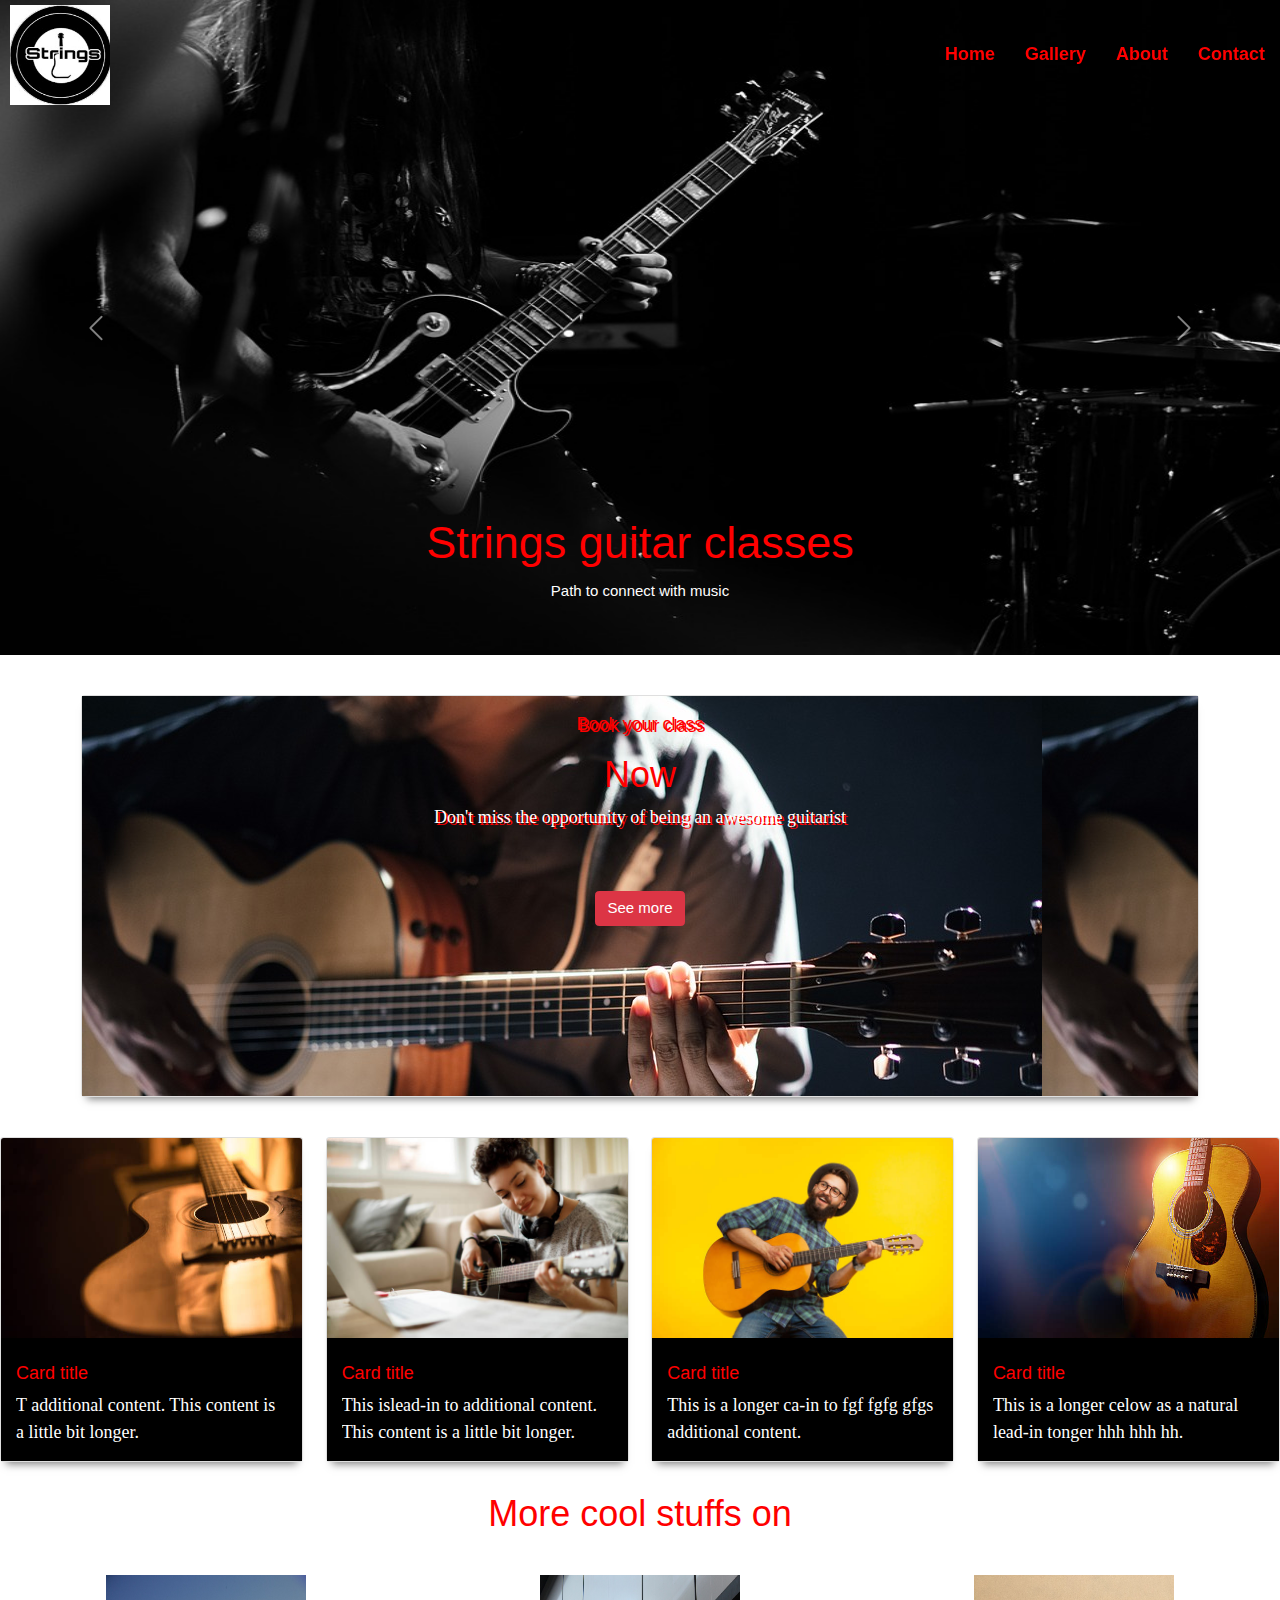
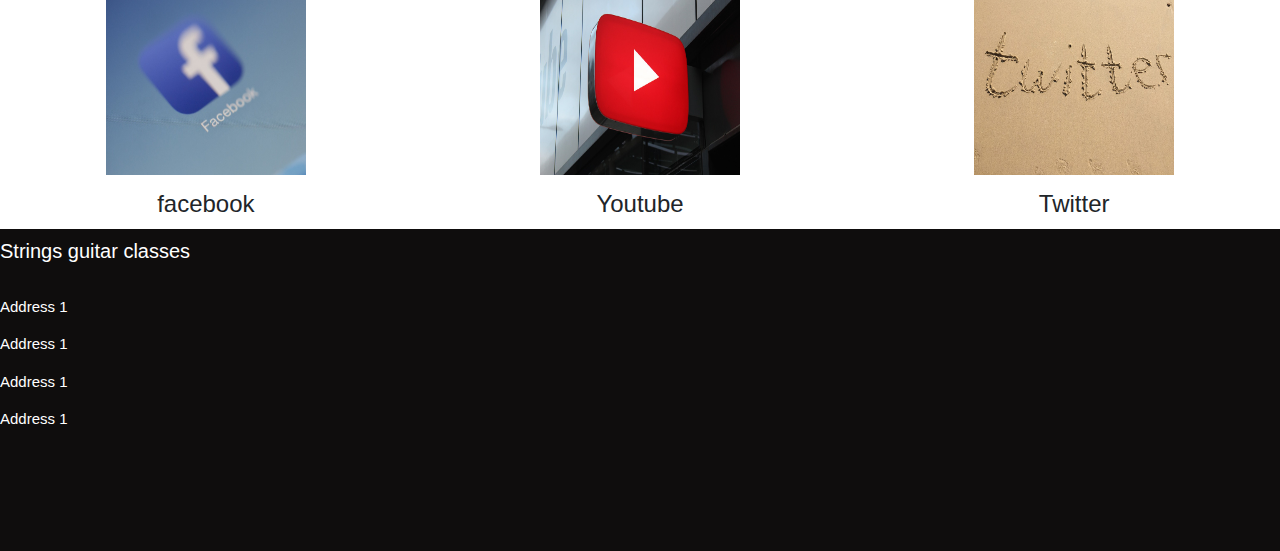
<file: index.html>
<!DOCTYPE html>
<html lang="en">

<head>
    <meta charset="UTF-8">
    <meta http-equiv="X-UA-Compatible" content="IE=edge">
    <meta name="viewport" content="width=device-width, initial-scale=1.0">
    <title> Strings guitar classes</title>
    <link rel="stylesheet" href="css/bootstrap.css">
    <link rel="stylesheet" href="style.css">
    <link rel="stylesheet" href="https://www.w3schools.com/w3css/4/w3.css">
</head>

<body>
    <!-----------------------nav bar-------------------------------->
    <section class="nav">

        <nav class="navbar navbar-dark navbar-expand-lg fixed-top" style="padding-top: 0px;">
            <div class="navbar-brand">
                <img src="images/logo.png" alt="" height="100px" width="100px" style="background-color:aliceblue;">
            </div>

            <button class="navbar-toggler" type="button" data-bs-toggle="collapse"
                data-bs-target="#navbarSupportedContent" aria-controls="navbarSupportedContent" aria-expanded="false"
                aria-label="Toggle navigation">
                <span class="navbar-toggler-icon"></span>
            </button>

            <div class="collapse navbar-collapse justify-content-end" id="navbarSupportedContent">
                <ul class="nav  ">
                    <li class="nav-item">
                        <a class="nav-link active" aria-current="page" href="#"
                            style="color:red; font-size: large; font-weight:600;">Home</a>
                    </li>
                    <li class="nav-item">
                        <a class="nav-link" href="gallery.html"
                            style="color:red;font-size: large; font-weight:600;">Gallery</a>
                    </li>
                    <li class="nav-item">
                        <a class="nav-link" href="about.html"
                            style="color:red;font-size: large; font-weight:600;">About</a>
                    </li>
                    <li class="nav-item">
                        <a class="nav-link" href="#" style="color:red;font-size: large; font-weight:600;">Contact</a>
                    </li>

                </ul>
            </div>
        </nav>
        </div>
    </section>
    <!----------------------------------carousel-------------------------->

    <section class="carousel ">
        <div id="carouselExampleFade" class="carousel slide carousel-fade" data-bs-ride="carousel">
            <div class="carousel-inner">
                <div class="carousel-item active" data-bs-interval="5000">
                    <img src="images/slider1.jpg" class="d-block w-100" alt="..." height="655px" width="600px">
                    <div class="carousel-caption">
                        <div class="w3-container w3-center w3-animate-right">
                            <h1 style="font-size: 3rem;color: red; font-family:Verdana, Geneva, Tahoma, sans-serif; ">
                                Strings guitar classes</h1>
                            <p style="font-family:Verdana, Geneva, Tahoma, sans-serif;">Path to connect with music</p>
                        </div>
                    </div>
                </div>
                <div class="carousel-item" data-bs-interval="3000">
                    <img src="images/slider2.jpg" class="d-block w-100" alt="..." height="655px">
                    <div class="carousel-caption">
                        <h1 style="font-size: 3rem;color: red; font-family:Verdana, Geneva, Tahoma, sans-serif; ">
                            Strings guitar classes</h1>
                        <p style="font-family:Verdana, Geneva, Tahoma, sans-serif;">Path to connect with music</p>
                    </div>
                </div>
                <div class=" carousel-item" data-bs-interval="3000">
                    <img src="images/slider3.jpg" class="d-block w-100" alt="..." height="655px">
                    <div class="carousel-caption">
                        <h1 style="font-size: 3rem;color: red; font-family:Verdana, Geneva, Tahoma, sans-serif; ">
                            Strings guitar classes</h1>
                        <p style="font-family:Verdana, Geneva, Tahoma, sans-serif;">Path to connect with music</p>
                    </div>
                </div>
            </div>
            <button class="carousel-control-prev" type="button" data-bs-target="#carouselExampleInterval"
                data-bs-slide="prev">
                <span class="carousel-control-prev-icon" aria-hidden="true"></span>
                <span class="visually-hidden">Previous</span>
            </button>
            <button class="carousel-control-next" type="button" data-bs-target="#carouselExampleInterval"
                data-bs-slide="next">
                <span class="carousel-control-next-icon" aria-hidden="true"></span>
                <span class="visually-hidden">Next</span>
            </button>
        </div>
    </section>
    <!---------------------------------demosection--------------------------->

    <section class="demo" style="padding-top: 40px; padding-bottom: 40px;">
        <div class="container">

            <div class="card text-center">

                <div class="card-body">
                    <p style="font-family: Verdana, Geneva, Tahoma, sans-serif;">Book your class</p>
                    <h1 class="card-title">Now</h1>
                    <p class="card-text">Don't miss the opportunity of being an awesome guitarist </p>
                    <br><br> <a href="#" class="btn btn-danger">See more</a>
                </div>

            </div>
        </div>
    </section>


    <!--------------------------images card-->
    <section class="img-card">
        <div class="container-fluid">
            <div class="row row-cols-1 row-cols-md-2 g-4">
                <div class="col-lg-3 col-md-6">
                    <div class="card">
                        <img src="images/cardimg1.jpg" class="card-img-top" alt="...">
                        <div class="card-body">
                            <h5 class="card-title">Card title</h5>
                            <p class="card-text">T
                                additional
                                content. This content is a little bit longer.</p>
                        </div>
                    </div>
                </div>
                <div class="col-lg-3 col-md-6">
                    <div class="card">
                        <img src="images/cardimg2.jpg" class="card-img-top" alt="...">
                        <div class="card-body">
                            <h5 class="card-title">Card title</h5>
                            <p class="card-text">This islead-in to
                                additional
                                content. This content is a little bit longer.</p>
                        </div>
                    </div>
                </div>
                <div class="col-lg-3 col-md-6">
                    <div class="card">
                        <img src="images/cardimg3.jpg" class="card-img-top" alt="...">
                        <div class="card-body">
                            <h5 class="card-title">Card title</h5>
                            <p class="card-text">This is a longer ca-in to fgf fgfg gfgs
                                additional
                                content.</p>
                        </div>
                    </div>
                </div>
                <div class="col-lg-3 col-md-6">
                    <div class="card">
                        <img src="images/cardimg4.jpg" class="card-img-top" alt="...">
                        <div class="card-body">
                            <h5 class="card-title">Card title</h5>
                            <p class="card-text">This is a longer celow as a natural lead-in tonger hhh hhh hh.</p>
                        </div>
                    </div>
                </div>
            </div>
        </div>
    </section>
    <!-------------------------Media--------------------------------->
    <section class="media">
        <div class="container-fluid">
            <h1 style="text-align: center; padding-bottom: 30px;padding-top: 20px;color: red;">More cool stuffs on</h1>
            <div class="row">
                <div class="col-lg-4 col-md-4">
                    <p class="mediaimg"><a href=""><img src="images/fb.jpg" class="fb" alt="" width="200px"
                                height="200px"></a></p>
                    <h3 style="text-align: center;">facebook</h3>
                </div>
                <div class="col-lg-4 col-md-4">
                    <p class="mediaimg"> <a href=""> <img src="images/yt.jpg" class="yt" alt="" width="200px"
                                height="200px"></a></p>
                    <h3 style="text-align: center;">Youtube</h3>
                </div>
                <div class="col-lg-4 col-md-4">
                    <p class="mediaimg"><a href=""><img src="images/tw.jpg" class="tw" alt="" width="200px"
                                height="200px"></a></p>
                    <h3 style="text-align: center;">Twitter</h3>
                </div>

            </div>
        </div>

    </section>


    <!------------------------------------Footer----------------------->
    <section class="footer">

        <div class="row">
            <div class="col-lg-6 col-md-6">

                <h4 style="color: white;">Strings guitar classes</h4>
                <br>
                <p style="color: white;">Address 1</p>
                <p style="color: white;">Address 1</p>
                <p style="color: white;">Address 1</p>
                <p style="color: white;">Address 1</p>

            </div>
            <div class="col-lg-6 col-md-6">
                <p><iframe class="map"
                        src="https://www.google.com/maps/embed?pb=!1m18!1m12!1m3!1d3737.95470412347!2d82.92155341439822!3d20.46705351209301!2m3!1f0!2f0!3f0!3m2!1i1024!2i768!4f13.1!3m3!1m2!1s0x3a244d5b08963d4b%3A0x3b3104241482ac4a!2sStrings_guitar_classes!5e0!3m2!1sen!2sin!4v1616775790434!5m2!1sen!2sin"
                        height="300px" width="400px" style="border:0; padding-top: 20px;" allowfullscreen=""
                        loading="lazy"></iframe>
                </p>
            </div>


        </div>

    </section>

    <script src="js/bootstrap.js"></script>
</body>

</html>
</file>
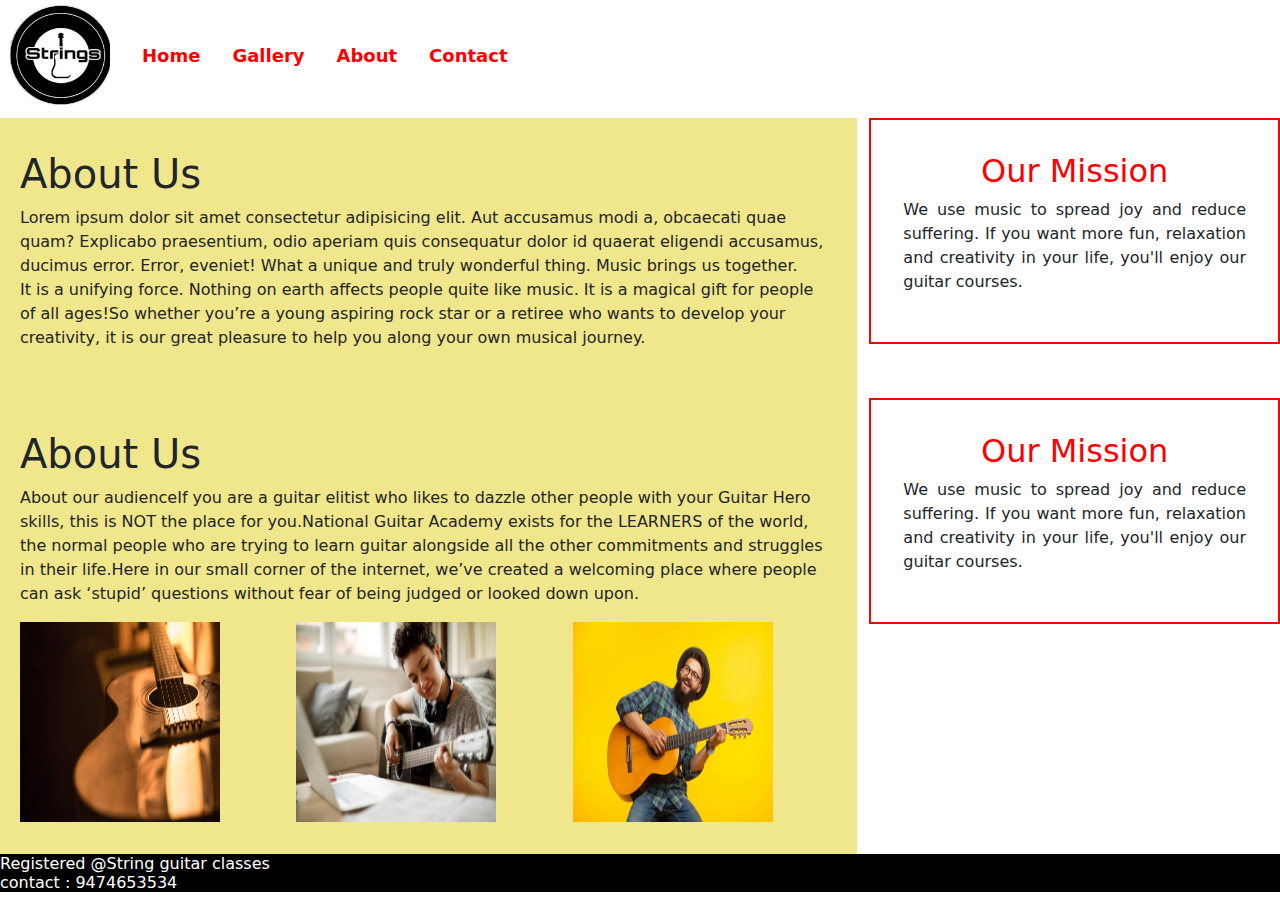
<file: about.html>
<!DOCTYPE html>
<html lang="en">

<head>
    <meta charset="UTF-8">
    <meta http-equiv="X-UA-Compatible" content="IE=edge">
    <meta name="viewport" content="width=device-width, initial-scale=1.0">
    <title> Strings guitar classes</title>
    <link rel="stylesheet" href="css/bootstrap.css">
    <link rel="stylesheet" href="style.css">
</head>

<body>


    <!----------------------nav bar------------------------------>
    <section class="nav">

        <nav class="navbar navbar-dark navbar-expand-lg " style="padding-top: 0px;">
            <div class="navbar-brand">
                <img src="images/logo.png" alt="" height="100px" width="100px" style="background-color:aliceblue;">
            </div>
            <button class="navbar-toggler" type="button" data-bs-toggle="collapse"
                data-bs-target="#navbarSupportedContent" aria-controls="navbarSupportedContent" aria-expanded="false"
                aria-label="Toggle navigation">
                <span class="navbar-toggler-icon"></span>
            </button>

            <div class="collapse navbar-collapse justify-content-end" id="navbarSupportedContent">
                <ul class="nav justify-content-end ">
                    <li class="nav-item">
                        <a class="nav-link active" aria-current="page" href="index.html"
                            style="color:red; font-size: large; font-weight:600;">Home</a>
                    </li>
                    <li class="nav-item">
                        <a class="nav-link" href="gallery.html"
                            style="color:red;font-size: large; font-weight:600;">Gallery</a>
                    </li>
                    <li class="nav-item">
                        <a class="nav-link" href="#" style="color:red;font-size: large; font-weight:600;">About</a>
                    </li>
                    <li class="nav-item">
                        <a class="nav-link" href="#" style="color:red;font-size: large; font-weight:600;">Contact</a>
                    </li>

                </ul>
                </button>
            </div>
        </nav>
        </div>
    </section>
    <!--------------------------about---------------->
    <section class="abt">

        <div class="row">
            <div class="col-lg-8 col-md-8" style="background-color:khaki;padding: 2rem;">
                <h1>About Us</h1>
                <p>Lorem ipsum dolor sit amet consectetur adipisicing elit. Aut accusamus modi a, obcaecati quae
                    quam? Explicabo praesentium, odio aperiam quis consequatur dolor id quaerat eligendi accusamus,
                    ducimus error. Error, eveniet! What a unique and truly wonderful thing. Music brings us
                    together. <br>It is a unifying force. Nothing on earth affects
                    people quite like music. It is a magical gift for people of all ages!So whether you’re a young
                    aspiring rock star or a
                    retiree who wants to develop your creativity, it is our great pleasure to help you along your
                    own musical journey.</p>

            </div>
            <div class="col-lg-4 col-md-4">
                <div style="border: 2px solid red; padding: 2rem;">
                    <h2 style="color: red; text-align: center;">Our Mission</h2>
                    <p style="text-align: justify;">We use music to spread joy and reduce suffering. If you want
                        more fun, relaxation and
                        creativity in your life, you'll
                        enjoy our guitar courses.</p>
                </div>
            </div>
        </div>

        <div class="row">
            <div class="col-lg-8 col-md-8" style="background-color:khaki;padding: 2rem;">
                <h1>About Us</h1>
                <p>About our audienceIf you are a guitar elitist who likes to dazzle other people with your Guitar
                    Hero skills, this is NOT
                    the place for you.National Guitar Academy exists for the LEARNERS of the world, the normal
                    people who are trying to
                    learn guitar alongside all the other commitments and struggles in their life.Here in our small
                    corner of the internet,
                    we’ve created a welcoming place where people can ask ‘stupid’ questions without fear of being
                    judged or looked down
                    upon.</p>
                <div class="row">
                    <div class="col-md-4 col-lg-4 col-offset-4">
                        <img src="images/cardimg1.jpg" alt="" height="200px" width="200px">
                    </div>
                    <div class="col-md-4 col-lg-4">
                        <img src="images/cardimg2.jpg" alt="" height="200px" width="200px">
                    </div>
                    <div class="col-md-4 col-lg-4">
                        <img src="images/cardimg3.jpg" alt="" height="200px" width="200px">
                    </div>


                </div>
            </div>

            <div class="col-lg-4 col-md-4">
                <div style="border: 2px solid red; padding: 2rem;">
                    <h2 style="color: red; text-align: center;">Our Mission</h2>
                    <p style="text-align: justify;">We use music to spread joy and reduce suffering. If you want
                        more fun, relaxation and
                        creativity in your life, you'll
                        enjoy our guitar courses.</p>
                </div>
            </div>

        </div>

    </section>
    <!---------------------footer---------------------->

    <section class="footer">
        <div style="background-color: black;">
            <h6 style="color: white;">Registered @String guitar classes <br>contact : 9474653534</h6>

        </div>
    </section>


    <script src=" js/bootstrap.js"></script>
</body>

</html>
</file>
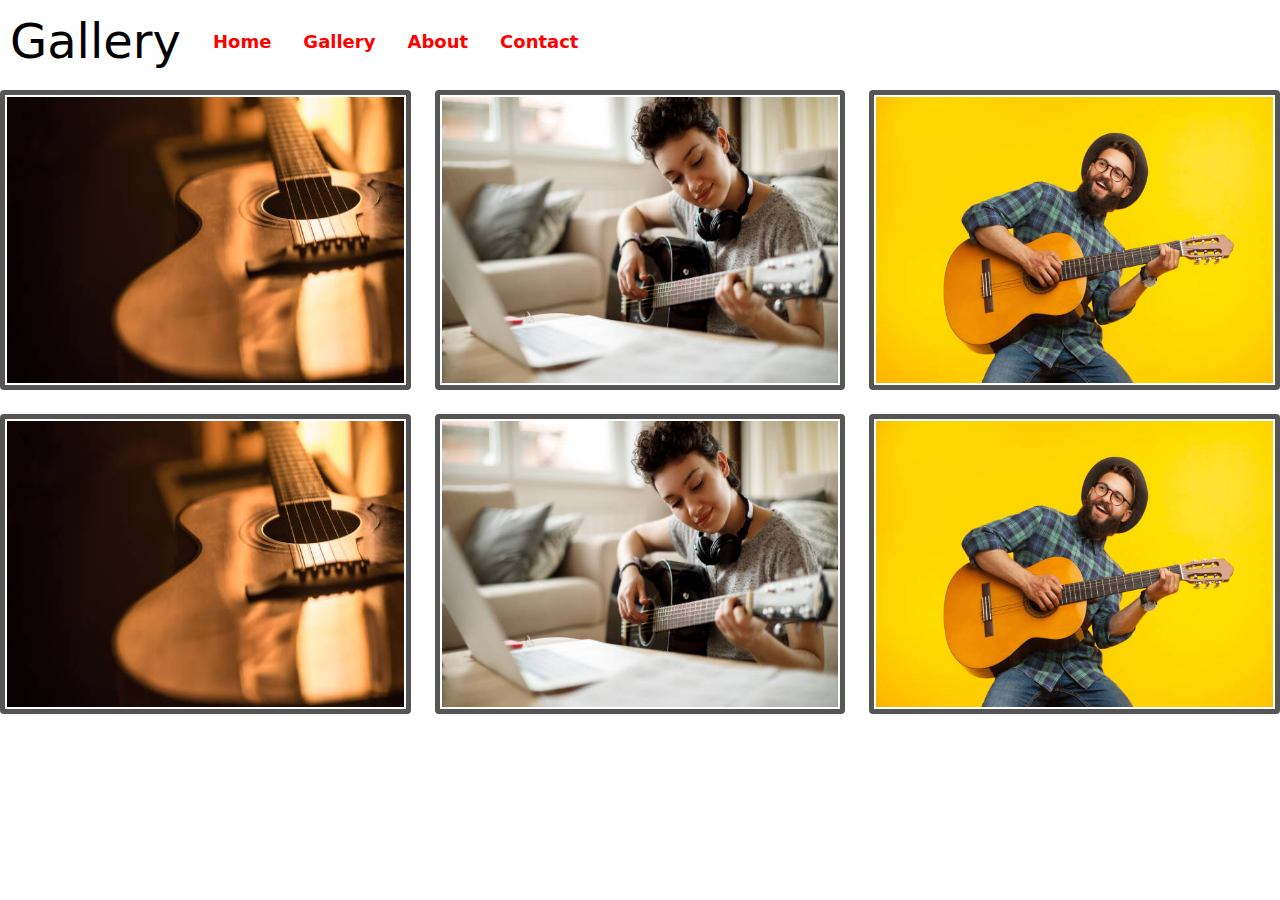
<file: gallery.html>
<!DOCTYPE html>
<html lang="en">

<head>
    <meta charset="UTF-8">
    <meta http-equiv="X-UA-Compatible" content="IE=edge">
    <meta name="viewport" content="width=device-width, initial-scale=1.0">
    <title> Strings guitar classes</title>
    <link rel="stylesheet" href="css/bootstrap.css">
    <link rel="stylesheet" href="style.css">
</head>

<body>


    <!----------------------nav bar------------------------------>
    <section class="nav">

        <nav class="navbar navbar-dark navbar-expand-lg " style="padding-top: 0px;">
            <div class="navbar-brand" style="color: black; font-size: 3rem;">
                Gallery
            </div>

            <button class="navbar-toggler" type="button" data-bs-toggle="collapse"
                data-bs-target="#navbarSupportedContent" aria-controls="navbarSupportedContent" aria-expanded="false"
                aria-label="Toggle navigation">
                <span class="navbar-toggler-icon"></span>
            </button>

            <div class="collapse navbar-collapse justify-content-end" id="navbarSupportedContent">
                <ul class="nav justify-content-end ">
                    <li class="nav-item">
                        <a class="nav-link active" aria-current="page" href="index.html"
                            style="color:red; font-size: large; font-weight:600;">Home</a>
                    </li>
                    <li class="nav-item">
                        <a class="nav-link" href="gallery.html"
                            style="color:red;font-size: large; font-weight:600;">Gallery</a>
                    </li>
                    <li class="nav-item">
                        <a class="nav-link" href="about.html"
                            style="color:red;font-size: large; font-weight:600;">About</a>
                    </li>
                    <li class="nav-item">
                        <a class="nav-link" href="#" style="color:red;font-size: large; font-weight:600;">Contact</a>
                    </li>

                </ul>
                </button>
            </div>
        </nav>
        </div>
    </section>

    <!------------------------------------gallery---------------------------->
    <section class="gallery">

        <!-- Gallery -->
        <div class="row">
            <div class="col-lg-4 col-md-12 mb-4 mb-lg-0">
                <a href=""> <img src="images/cardimg1.jpg" style="border: 5px solid #555; padding: 2px;" height="300px"
                        width="300px" class=" w-100 shadow-1-strong rounded
                    mb-4" alt="" /></a>


            </div>

            <div class="col-lg-4 mb-4 mb-lg-0">
                <img src="images/cardimg2.jpg" style="border: 5px solid #555; padding: 2px;" height="300px"
                    width="300px" class=" w-100 shadow-1-strong rounded  mb-4" alt="" />


            </div>

            <div class=" col-lg-4 mb-4 mb-lg-0">
                <img src="images/cardimg3.jpg" style="border: 5px solid #555; padding: 2px;" height="300px"
                    width="300px" class=" w-100 shadow-1-strong rounded  mb-4" alt="" />


            </div>
            <div class="col-lg-4 col-md-12 mb-4 mb-lg-0">
                <a href=""> <img src="images/cardimg1.jpg" style="border: 5px solid #555; padding: 2px;" height="300px"
                        width="300px" class=" w-100 shadow-1-strong rounded
                                mb-4" alt="" /></a>


            </div>

            <div class="col-lg-4 mb-4 mb-lg-0">
                <img src="images/cardimg2.jpg" style="border: 5px solid #555; padding: 2px;" height="300px"
                    width="300px" class=" w-100 shadow-1-strong rounded  mb-4" alt="" />


            </div>

            <div class=" col-lg-4 mb-4 mb-lg-0">
                <img src="images/cardimg3.jpg" style="border: 5px solid #555; padding: 2px;" height="300px"
                    width="300px" class=" w-100 shadow-1-strong rounded  mb-4" alt="" />


            </div>
        </div>
        <!-- Gallery -->


    </section>


    <script src=" js/bootstrap.js"></script>
</body>

</html>
</file>
<file: style.css>
.container-fluid{
    margin: 0%;
    padding: 0px;

}
.navbar-brand{
    padding-left: 10px;
}
.nav-item{
    font-size: 400px;
}

.demo{
    background-color:white;
    
}
.card{
box-shadow: 0px 8px 8px -6px rgba(0,0,0,.5);
}
.card-header{
    font-family: cursive;
    font-size: medium;
    color: red;
}
.demo p{
text-shadow: 2px 2px red;
}
.card-body p {
    font-family: cursive;
     font-size: large;
    color: red;
}
.demo .card-body{
     height: 400px;
 background-image: url("images/slider2.jpg"); 
background-image:-webkit-linear-gradient();
}
.img-card .card-body{
    background-color: black;
}

.card-img-top{
    size:inherit;
     height: 200px;
}
.card-body .card-text {
    overflow:auto;
    color: white;
   
}
.card-body .card-title{
    color:red;
}
.container-fluid {
  width: 100%;
  margin: 0px;
  padding: 0px;
}
.footer{
  background-color: #0f0d0d;
}
.mediaimg{
    text-align: center;
}
.address{
    color: white;
}
.carousel {
    margin-top: 0px !important; 
}
.demo h1 p{
font-family: Verdana, Geneva, Tahoma, sans-serif;
}
</file>
